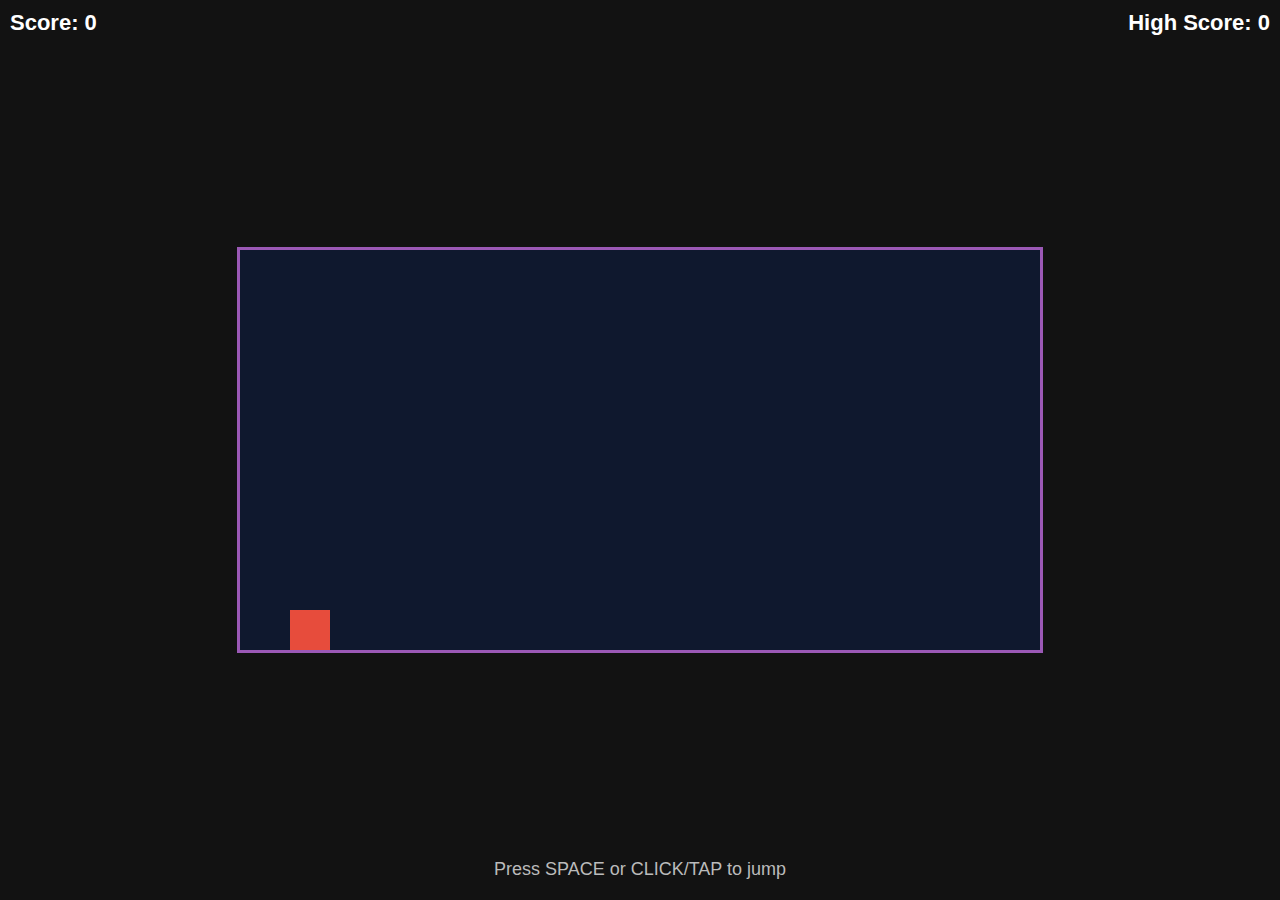
<file: games/Geometry Dash/index.html>
<!DOCTYPE html>
<html lang="en">
<head>
<meta charset="UTF-8">
<meta name="viewport" content="width=device-width, initial-scale=1.0">
<title>Geometry Dash</title>
<style>
  body {
    margin: 0;
    background: #121212;
    display: flex;
    justify-content: center;
    align-items: center;
    height: 100vh;
    font-family: sans-serif;
    color: #fff;
    overflow: hidden;
  }
  canvas {
    display: block;
    border: 3px solid #9b59b6;
    background: #1f1f1f;
  }
  #score, #highscore {
    position: absolute;
    top: 10px;
    font-size: 22px;
    font-weight: bold;
  }
  #score { left: 10px; }
  #highscore { right: 10px; }
  #instructions {
    position: absolute;
    bottom: 20px;
    left: 50%;
    transform: translateX(-50%);
    font-size: 18px;
    color: #bbb;
  }
</style>
</head>
<body>
<div id="score">Score: 0</div>
<div id="highscore">High Score: 0</div>
<div id="instructions">Press SPACE or CLICK/TAP to jump</div>
<canvas id="gameCanvas" width="800" height="400"></canvas>

<script>
// ===== GAME VARIABLES =====
const canvas = document.getElementById('gameCanvas');
const ctx = canvas.getContext('2d');
let player = { x: 50, y: 300, width: 40, height: 40, dy: 0, jumpPower: 12, gravity: 0.6 };
let obstacles = [];
let gameSpeed = 5;
let score = 0;
let highScore = localStorage.getItem("geometryHighScore") || 0;
let gameOver = false;
let bgHue = 200;

// ===== SOUND EFFECTS =====
const jumpSound = new Audio('https://freesound.org/data/previews/331/331912_3248244-lq.mp3'); // jump
const crashSound = new Audio('https://freesound.org/data/previews/331/331912_3248244-lq.mp3'); // crash placeholder
jumpSound.volume = 0.2;
crashSound.volume = 0.2;

// ===== INPUT =====
function jump() {
  if(player.y >= canvas.height - player.height) {
    player.dy = -player.jumpPower;
    jumpSound.currentTime = 0;
    jumpSound.play();
  }
}
document.addEventListener('keydown', e => { if(e.code==="Space") jump(); });
canvas.addEventListener('mousedown', jump);
canvas.addEventListener('touchstart', jump);

// ===== SPAWN OBSTACLES =====
function spawnObstacle() {
  const height = 30 + Math.random() * 70;
  const gap = 150 + Math.random() * 100;
  obstacles.push({ x: canvas.width + gap, y: canvas.height - height, width: 30, height: height });
}
setInterval(() => { if(!gameOver) spawnObstacle(); }, 1500);

// ===== GAME LOOP =====
function update() {
  if(gameOver) return;

  // Background color hue rotation
  bgHue += 0.5;
  canvas.style.background = `hsl(${bgHue}, 50%, 12%)`;

  ctx.clearRect(0, 0, canvas.width, canvas.height);

  // Player physics
  player.dy += player.gravity;
  player.y += player.dy;
  if(player.y > canvas.height - player.height) {
    player.y = canvas.height - player.height;
    player.dy = 0;
  }

  // Draw player
  ctx.fillStyle = "#e74c3c";
  ctx.fillRect(player.x, player.y, player.width, player.height);

  // Update and draw obstacles
  for(let i = obstacles.length-1; i>=0; i--) {
    const obs = obstacles[i];
    obs.x -= gameSpeed;

    ctx.fillStyle = "#3498db";
    ctx.fillRect(obs.x, obs.y, obs.width, obs.height);

    // Collision
    if(player.x < obs.x + obs.width &&
       player.x + player.width > obs.x &&
       player.y < obs.y + obs.height &&
       player.y + player.height > obs.y) {
      gameOver = true;
      crashSound.play();
      if(score > highScore) {
        highScore = score;
        localStorage.setItem("geometryHighScore", highScore);
      }
      alert(`Game Over!\nScore: ${score}\nHigh Score: ${highScore}`);
      location.reload();
    }

    // Remove offscreen obstacles
    if(obs.x + obs.width < 0) {
      obstacles.splice(i,1);
      score++;
      document.getElementById('score').innerText = "Score: " + score;
      document.getElementById('highscore').innerText = "High Score: " + highScore;
    }
  }

  requestAnimationFrame(update);
}
update();
</script>
</body>
</html>
</file>
